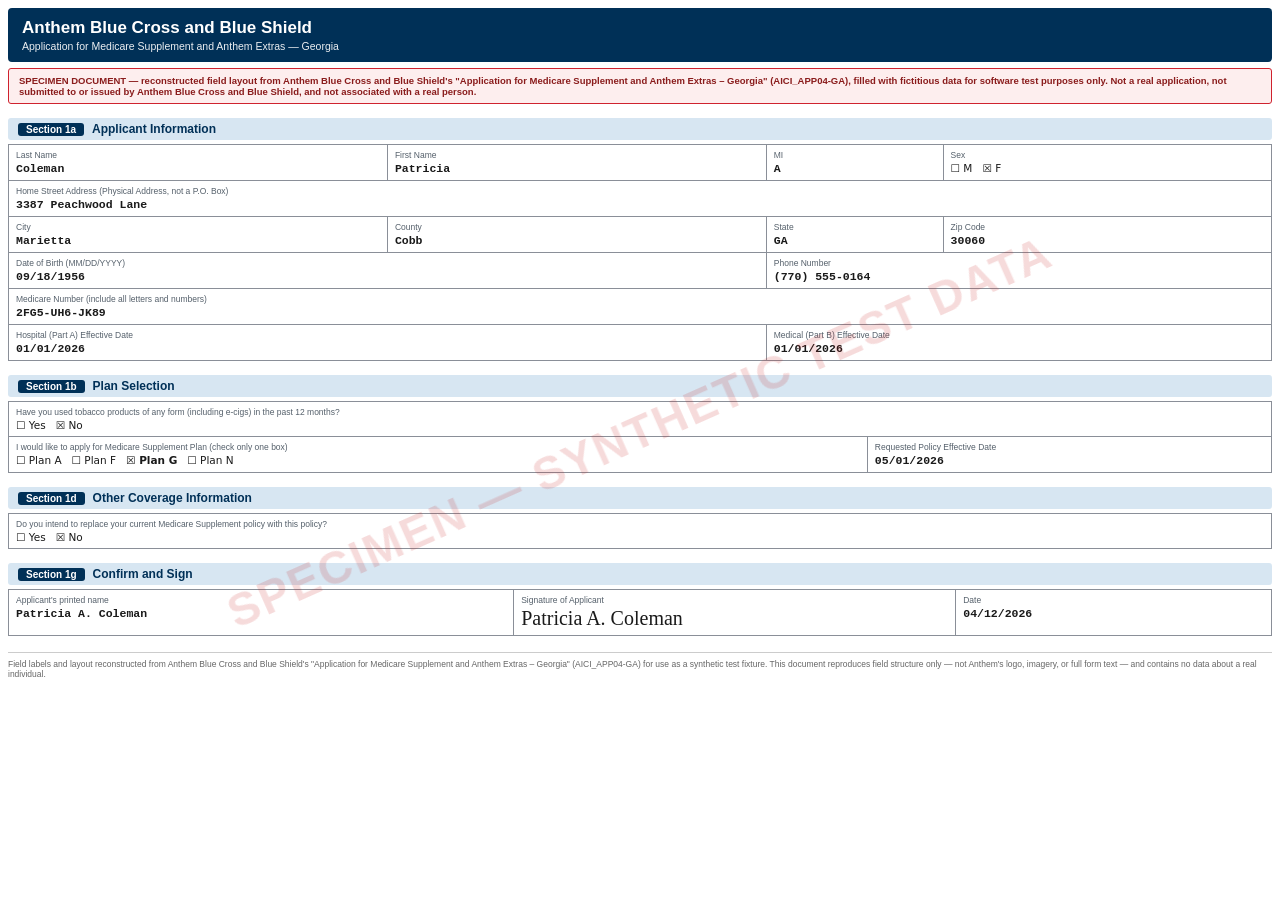
<file: tests/fixtures/sample-medicare-supplement-application-ga.html>
<!DOCTYPE html>
<html>
<head>
<meta charset="utf-8">
<style>
  @page { size: Letter; margin: 0.55in 0.6in; }
  * { box-sizing: border-box; }
  body {
    font-family: "Segoe UI", Helvetica, Arial, sans-serif;
    color: #1a1a1a;
    font-size: 10.5px;
    position: relative;
  }
  .watermark {
    position: fixed;
    top: 45%;
    left: 8%;
    width: 84%;
    text-align: center;
    font-size: 46px;
    font-weight: 800;
    color: rgba(200,30,30,0.16);
    transform: rotate(-24deg);
    z-index: 0;
    letter-spacing: 2px;
  }
  .banner {
    background: #003057;
    color: #fff;
    padding: 10px 14px;
    border-radius: 4px;
  }
  .banner h1 { margin: 0; font-size: 17px; }
  .banner .sub { font-size: 10.5px; opacity: .92; margin-top: 2px; }
  .notice {
    margin-top: 6px;
    background: #fdeeee;
    border: 1px solid #cf222e;
    color: #8a1c1c;
    font-size: 9.5px;
    padding: 6px 10px;
    border-radius: 3px;
    font-weight: 600;
  }
  .section { margin-top: 14px; }
  .section-head {
    display: flex;
    align-items: center;
    gap: 8px;
    background: #d7e6f2;
    padding: 4px 10px;
    border-radius: 3px;
  }
  .section-head .tag {
    background: #003057;
    color: #fff;
    font-weight: 700;
    padding: 1px 8px;
    border-radius: 3px;
    font-size: 10px;
  }
  .section-head .title { font-weight: 700; font-size: 12px; color: #003057; }
  table.fields { width: 100%; border-collapse: collapse; margin-top: 4px; }
  table.fields td { border: 1px solid #8a8f98; padding: 5px 7px; vertical-align: top; }
  .lbl { font-size: 8.5px; color: #55606b; display: block; margin-bottom: 2px; }
  .val { font-size: 11.5px; font-weight: 600; font-family: "Courier New", monospace; }
  .checks { margin-top: 6px; font-size: 10.5px; }
  .checks span { margin-right: 16px; white-space: nowrap; }
  .box { font-family: "DejaVu Sans", Arial, sans-serif; }
  .sig { font-family: "Brush Script MT", cursive; font-size: 20px; }
  .footer-note {
    margin-top: 16px;
    font-size: 8.5px;
    color: #666;
    border-top: 1px solid #ccc;
    padding-top: 6px;
  }
</style>
</head>
<body>
  <div class="watermark">SPECIMEN&nbsp;&mdash;&nbsp;SYNTHETIC TEST DATA</div>

  <div class="banner">
    <h1>Anthem Blue Cross and Blue Shield</h1>
    <div class="sub">Application for Medicare Supplement and Anthem Extras &mdash; Georgia</div>
  </div>
  <div class="notice">
    SPECIMEN DOCUMENT — reconstructed field layout from Anthem Blue Cross and Blue Shield's
    "Application for Medicare Supplement and Anthem Extras – Georgia" (AICI_APP04-GA), filled with
    fictitious data for software test purposes only. Not a real application, not submitted to or
    issued by Anthem Blue Cross and Blue Shield, and not associated with a real person.
  </div>

  <div class="section">
    <div class="section-head"><span class="tag">Section 1a</span><span class="title">Applicant Information</span></div>
    <table class="fields">
      <tr>
        <td style="width:30%"><span class="lbl">Last Name</span><span class="val">Coleman</span></td>
        <td style="width:30%"><span class="lbl">First Name</span><span class="val">Patricia</span></td>
        <td style="width:14%"><span class="lbl">MI</span><span class="val">A</span></td>
        <td style="width:26%"><span class="lbl">Sex</span><span class="checks box">☐ M &nbsp; ☒ F</span></td>
      </tr>
      <tr>
        <td colspan="4"><span class="lbl">Home Street Address (Physical Address, not a P.O. Box)</span><span class="val">3387 Peachwood Lane</span></td>
      </tr>
      <tr>
        <td><span class="lbl">City</span><span class="val">Marietta</span></td>
        <td><span class="lbl">County</span><span class="val">Cobb</span></td>
        <td><span class="lbl">State</span><span class="val">GA</span></td>
        <td><span class="lbl">Zip Code</span><span class="val">30060</span></td>
      </tr>
      <tr>
        <td colspan="2"><span class="lbl">Date of Birth (MM/DD/YYYY)</span><span class="val">09/18/1956</span></td>
        <td colspan="2"><span class="lbl">Phone Number</span><span class="val">(770) 555-0164</span></td>
      </tr>
      <tr>
        <td colspan="4"><span class="lbl">Medicare Number (include all letters and numbers)</span><span class="val">2FG5-UH6-JK89</span></td>
      </tr>
      <tr>
        <td colspan="2"><span class="lbl">Hospital (Part A) Effective Date</span><span class="val">01/01/2026</span></td>
        <td colspan="2"><span class="lbl">Medical (Part B) Effective Date</span><span class="val">01/01/2026</span></td>
      </tr>
    </table>
  </div>

  <div class="section">
    <div class="section-head"><span class="tag">Section 1b</span><span class="title">Plan Selection</span></div>
    <table class="fields">
      <tr>
        <td colspan="2"><span class="lbl">Have you used tobacco products of any form (including e-cigs) in the past 12 months?</span><span class="checks box">☐ Yes &nbsp; ☒ No</span></td>
      </tr>
      <tr>
        <td>
          <span class="lbl">I would like to apply for Medicare Supplement Plan (check only one box)</span>
          <span class="checks box">☐ Plan A &nbsp; ☐ Plan F &nbsp; <b>☒ Plan G</b> &nbsp; ☐ Plan N</span>
        </td>
        <td style="width:32%"><span class="lbl">Requested Policy Effective Date</span><span class="val">05/01/2026</span></td>
      </tr>
    </table>
  </div>

  <div class="section">
    <div class="section-head"><span class="tag">Section 1d</span><span class="title">Other Coverage Information</span></div>
    <table class="fields">
      <tr>
        <td>
          <span class="lbl">Do you intend to replace your current Medicare Supplement policy with this policy?</span>
          <span class="checks box">☐ Yes &nbsp; ☒ No</span>
        </td>
      </tr>
    </table>
  </div>

  <div class="section">
    <div class="section-head"><span class="tag">Section 1g</span><span class="title">Confirm and Sign</span></div>
    <table class="fields">
      <tr>
        <td style="width:40%">
          <span class="lbl">Applicant's printed name</span><span class="val">Patricia A. Coleman</span>
        </td>
        <td style="width:35%">
          <span class="lbl">Signature of Applicant</span>
          <span class="sig">Patricia A. Coleman</span>
        </td>
        <td style="width:25%">
          <span class="lbl">Date</span><span class="val">04/12/2026</span>
        </td>
      </tr>
    </table>
  </div>

  <div class="footer-note">
    Field labels and layout reconstructed from Anthem Blue Cross and Blue Shield's "Application for
    Medicare Supplement and Anthem Extras – Georgia" (AICI_APP04-GA) for use as a synthetic test
    fixture. This document reproduces field structure only — not Anthem's logo, imagery, or full
    form text — and contains no data about a real individual.
  </div>
</body>
</html>
</file>
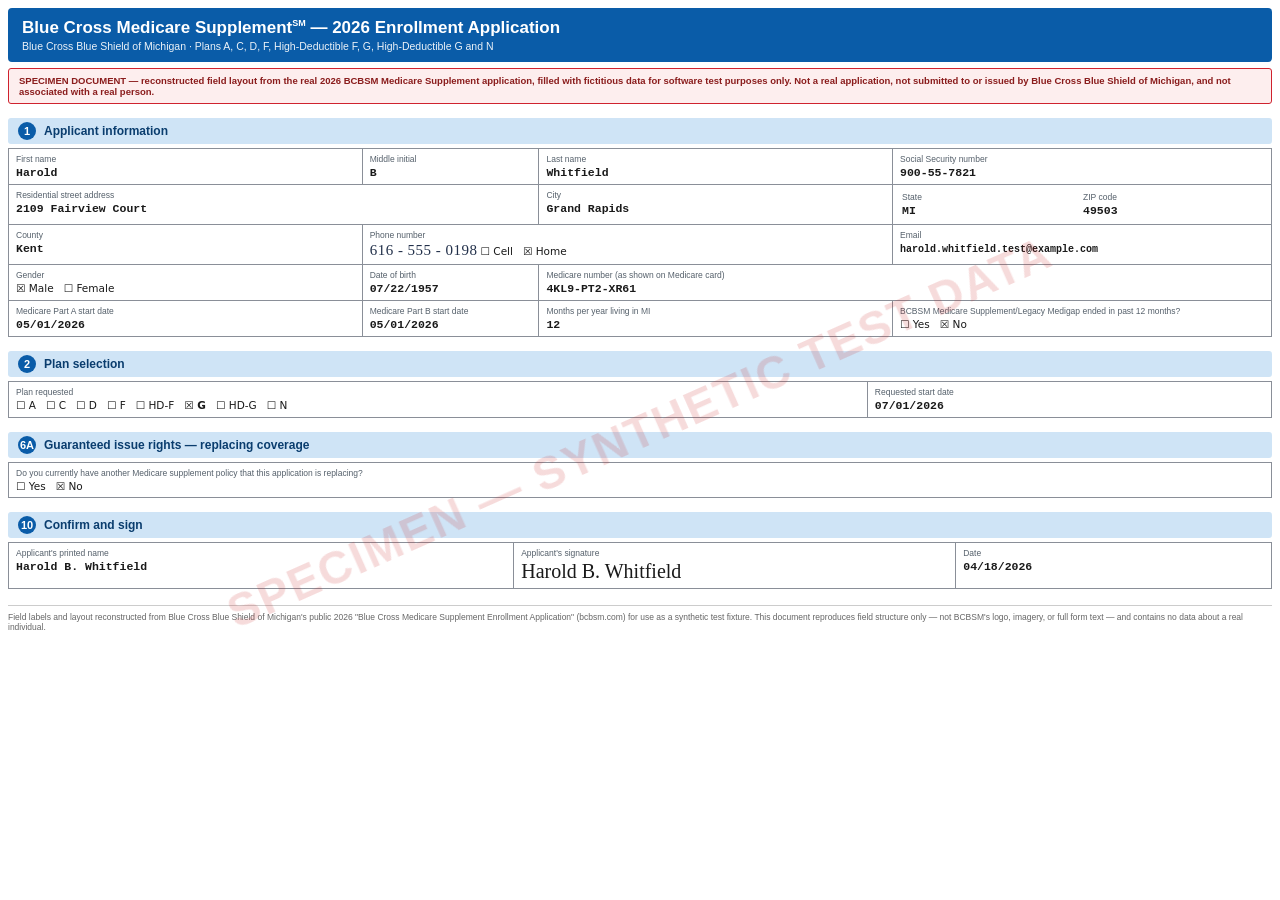
<file: tests/fixtures/sample-medicare-supplement-application-mi-low-confidence-phone.html>
<!DOCTYPE html>
<html>
<head>
<meta charset="utf-8">
<style>
  @page { size: Letter; margin: 0.55in 0.6in; }
  * { box-sizing: border-box; }
  body {
    font-family: "Segoe UI", Helvetica, Arial, sans-serif;
    color: #1a1a1a;
    font-size: 10.5px;
    position: relative;
  }
  .watermark {
    position: fixed;
    top: 45%;
    left: 8%;
    width: 84%;
    text-align: center;
    font-size: 46px;
    font-weight: 800;
    color: rgba(200,30,30,0.16);
    transform: rotate(-24deg);
    z-index: 0;
    letter-spacing: 2px;
  }
  .banner {
    background: #0a5ca8;
    color: #fff;
    padding: 10px 14px;
    border-radius: 4px;
  }
  .banner h1 { margin: 0; font-size: 17px; }
  .banner .sub { font-size: 10.5px; opacity: .92; margin-top: 2px; }
  .notice {
    margin-top: 6px;
    background: #fdeeee;
    border: 1px solid #cf222e;
    color: #8a1c1c;
    font-size: 9.5px;
    padding: 6px 10px;
    border-radius: 3px;
    font-weight: 600;
  }
  .section {
    margin-top: 14px;
  }
  .section-head {
    display: flex;
    align-items: center;
    gap: 8px;
    background: #cfe4f6;
    padding: 4px 10px;
    border-radius: 3px;
  }
  .section-head .num {
    background: #0a5ca8;
    color: #fff;
    font-weight: 700;
    width: 18px;
    height: 18px;
    border-radius: 50%;
    display: inline-flex;
    align-items: center;
    justify-content: center;
    font-size: 11px;
  }
  .section-head .title { font-weight: 700; font-size: 12px; color: #0a3d6e; }
  table.fields {
    width: 100%;
    border-collapse: collapse;
    margin-top: 4px;
  }
  table.fields td {
    border: 1px solid #8a8f98;
    padding: 5px 7px;
    vertical-align: top;
  }
  .lbl { font-size: 8.5px; color: #55606b; display: block; margin-bottom: 2px; }
  .val { font-size: 11.5px; font-weight: 600; font-family: "Courier New", monospace; }
  /* Phone number is hand-written into the field rather than typed, unlike
     every other value on this form - a common real-world scan artifact that
     should read visually clear to a person but score lower confidence for
     Textract's Query answer than the typed/monospace fields around it. */
  .val-handwritten {
    font-size: 15px;
    font-family: "Brush Script MT", cursive;
    color: #22304a;
    font-weight: 400;
    letter-spacing: 0.5px;
  }
  .checks { margin-top: 6px; font-size: 10.5px; }
  .checks span { margin-right: 16px; white-space: nowrap; }
  .box { font-family: "DejaVu Sans", Arial, sans-serif; }
  .yn { margin-top: 6px; font-size: 10.5px; }
  .signature-row { margin-top: 4px; }
  .sig { font-family: "Brush Script MT", cursive; font-size: 20px; }
  .footer-note {
    margin-top: 16px;
    font-size: 8.5px;
    color: #666;
    border-top: 1px solid #ccc;
    padding-top: 6px;
  }
</style>
</head>
<body>
  <div class="watermark">SPECIMEN&nbsp;&mdash;&nbsp;SYNTHETIC TEST DATA</div>

  <div class="banner">
    <h1>Blue Cross Medicare Supplement<sup style="font-size:9px">SM</sup> — 2026 Enrollment Application</h1>
    <div class="sub">Blue Cross Blue Shield of Michigan &middot; Plans A, C, D, F, High-Deductible F, G, High-Deductible G and N</div>
  </div>
  <div class="notice">
    SPECIMEN DOCUMENT — reconstructed field layout from the real 2026 BCBSM Medicare Supplement
    application, filled with fictitious data for software test purposes only. Not a real application,
    not submitted to or issued by Blue Cross Blue Shield of Michigan, and not associated with a real person.
  </div>

  <div class="section">
    <div class="section-head"><span class="num">1</span><span class="title">Applicant information</span></div>
    <table class="fields">
      <tr>
        <td style="width:28%"><span class="lbl">First name</span><span class="val">Harold</span></td>
        <td style="width:14%"><span class="lbl">Middle initial</span><span class="val">B</span></td>
        <td style="width:28%"><span class="lbl">Last name</span><span class="val">Whitfield</span></td>
        <td style="width:30%"><span class="lbl">Social Security number</span><span class="val">900-55-7821</span></td>
      </tr>
      <tr>
        <td colspan="2"><span class="lbl">Residential street address</span><span class="val">2109 Fairview Court</span></td>
        <td><span class="lbl">City</span><span class="val">Grand Rapids</span></td>
        <td>
          <table style="width:100%"><tr>
            <td style="border:none;padding:0;width:50%"><span class="lbl">State</span><span class="val">MI</span></td>
            <td style="border:none;padding:0"><span class="lbl">ZIP code</span><span class="val">49503</span></td>
          </tr></table>
        </td>
      </tr>
      <tr>
        <td><span class="lbl">County</span><span class="val">Kent</span></td>
        <td colspan="2"><span class="lbl">Phone number</span><span class="val-handwritten">616 - 555 - 0198</span> <span class="checks box">☐ Cell &nbsp; ☒ Home</span></td>
        <td><span class="lbl">Email</span><span class="val" style="font-size:10px">harold.whitfield.test@example.com</span></td>
      </tr>
      <tr>
        <td><span class="lbl">Gender</span><span class="checks box">☒ Male &nbsp; ☐ Female</span></td>
        <td colspan="1"><span class="lbl">Date of birth</span><span class="val">07/22/1957</span></td>
        <td colspan="2"><span class="lbl">Medicare number (as shown on Medicare card)</span><span class="val">4KL9-PT2-XR61</span></td>
      </tr>
      <tr>
        <td><span class="lbl">Medicare Part A start date</span><span class="val">05/01/2026</span></td>
        <td><span class="lbl">Medicare Part B start date</span><span class="val">05/01/2026</span></td>
        <td><span class="lbl">Months per year living in MI</span><span class="val">12</span></td>
        <td><span class="lbl">BCBSM Medicare Supplement/Legacy Medigap ended in past 12 months?</span><span class="checks box">☐ Yes &nbsp; ☒ No</span></td>
      </tr>
    </table>
  </div>

  <div class="section">
    <div class="section-head"><span class="num">2</span><span class="title">Plan selection</span></div>
    <table class="fields">
      <tr>
        <td>
          <span class="lbl">Plan requested</span>
          <span class="checks box">
            ☐ A &nbsp; ☐ C &nbsp; ☐ D &nbsp; ☐ F &nbsp; ☐ HD&#8209;F &nbsp; <b>☒ G</b> &nbsp; ☐ HD&#8209;G &nbsp; ☐ N
          </span>
        </td>
        <td style="width:32%"><span class="lbl">Requested start date</span><span class="val">07/01/2026</span></td>
      </tr>
    </table>
  </div>

  <div class="section">
    <div class="section-head"><span class="num">6A</span><span class="title">Guaranteed issue rights — replacing coverage</span></div>
    <table class="fields">
      <tr>
        <td>
          <span class="lbl">Do you currently have another Medicare supplement policy that this application is replacing?</span>
          <span class="checks box">☐ Yes &nbsp; ☒ No</span>
        </td>
      </tr>
    </table>
  </div>

  <div class="section">
    <div class="section-head"><span class="num">10</span><span class="title">Confirm and sign</span></div>
    <table class="fields">
      <tr>
        <td style="width:40%">
          <span class="lbl">Applicant's printed name</span><span class="val">Harold B. Whitfield</span>
        </td>
        <td style="width:35%">
          <span class="lbl">Applicant's signature</span>
          <span class="sig">Harold B. Whitfield</span>
        </td>
        <td style="width:25%">
          <span class="lbl">Date</span><span class="val">04/18/2026</span>
        </td>
      </tr>
    </table>
  </div>

  <div class="footer-note">
    Field labels and layout reconstructed from Blue Cross Blue Shield of Michigan's public 2026
    "Blue Cross Medicare Supplement Enrollment Application" (bcbsm.com) for use as a synthetic test
    fixture. This document reproduces field structure only — not BCBSM's logo, imagery, or full form
    text — and contains no data about a real individual.
  </div>
</body>
</html>
</file>
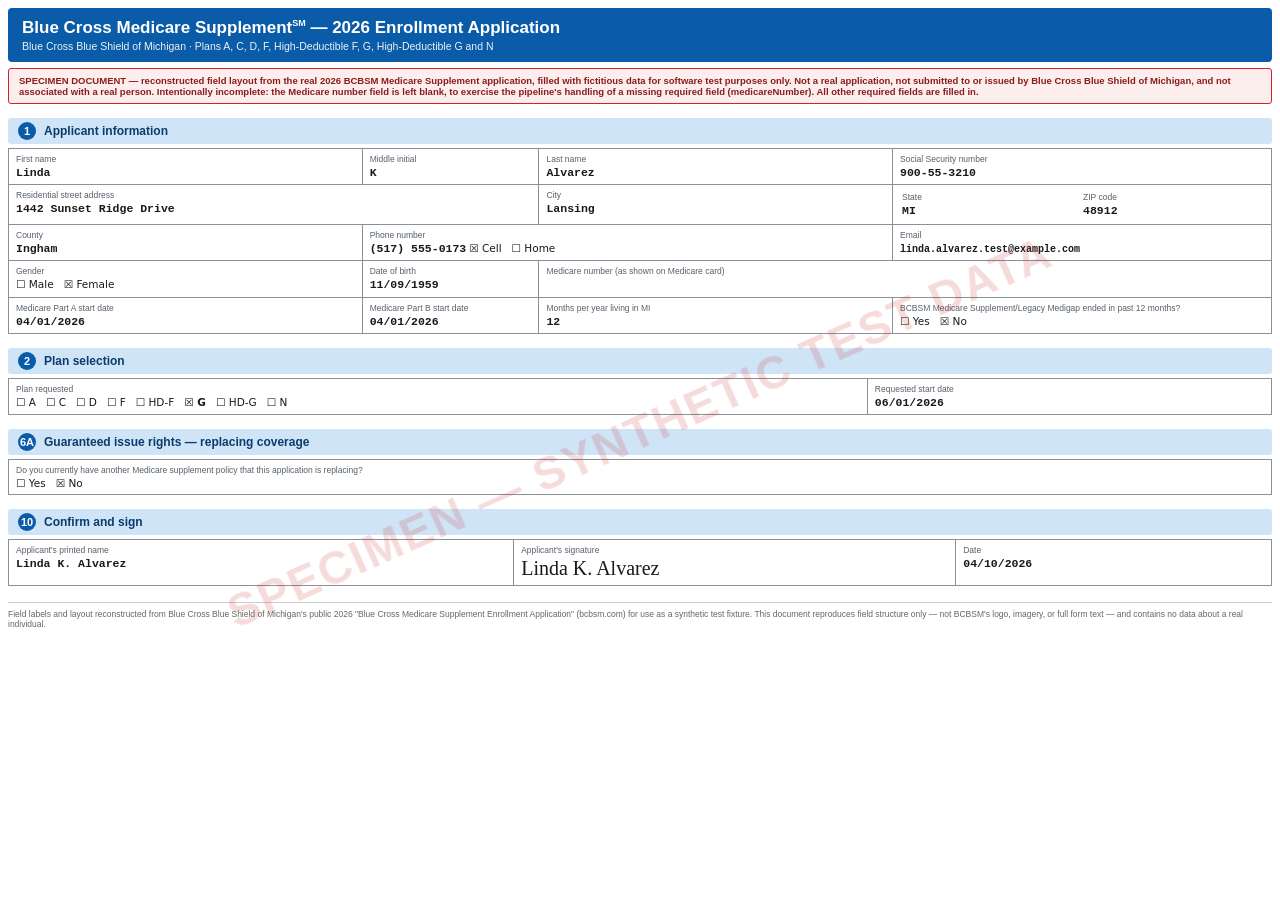
<file: tests/fixtures/sample-medicare-supplement-application-mi-no-medicare-number.html>
<!DOCTYPE html>
<html>
<head>
<meta charset="utf-8">
<style>
  @page { size: Letter; margin: 0.55in 0.6in; }
  * { box-sizing: border-box; }
  body {
    font-family: "Segoe UI", Helvetica, Arial, sans-serif;
    color: #1a1a1a;
    font-size: 10.5px;
    position: relative;
  }
  .watermark {
    position: fixed;
    top: 45%;
    left: 8%;
    width: 84%;
    text-align: center;
    font-size: 46px;
    font-weight: 800;
    color: rgba(200,30,30,0.16);
    transform: rotate(-24deg);
    z-index: 0;
    letter-spacing: 2px;
  }
  .banner {
    background: #0a5ca8;
    color: #fff;
    padding: 10px 14px;
    border-radius: 4px;
  }
  .banner h1 { margin: 0; font-size: 17px; }
  .banner .sub { font-size: 10.5px; opacity: .92; margin-top: 2px; }
  .notice {
    margin-top: 6px;
    background: #fdeeee;
    border: 1px solid #cf222e;
    color: #8a1c1c;
    font-size: 9.5px;
    padding: 6px 10px;
    border-radius: 3px;
    font-weight: 600;
  }
  .section {
    margin-top: 14px;
  }
  .section-head {
    display: flex;
    align-items: center;
    gap: 8px;
    background: #cfe4f6;
    padding: 4px 10px;
    border-radius: 3px;
  }
  .section-head .num {
    background: #0a5ca8;
    color: #fff;
    font-weight: 700;
    width: 18px;
    height: 18px;
    border-radius: 50%;
    display: inline-flex;
    align-items: center;
    justify-content: center;
    font-size: 11px;
  }
  .section-head .title { font-weight: 700; font-size: 12px; color: #0a3d6e; }
  table.fields {
    width: 100%;
    border-collapse: collapse;
    margin-top: 4px;
  }
  table.fields td {
    border: 1px solid #8a8f98;
    padding: 5px 7px;
    vertical-align: top;
  }
  .lbl { font-size: 8.5px; color: #55606b; display: block; margin-bottom: 2px; }
  .val { font-size: 11.5px; font-weight: 600; font-family: "Courier New", monospace; }
  .val.blank { min-height: 14px; display: block; }
  .checks { margin-top: 6px; font-size: 10.5px; }
  .checks span { margin-right: 16px; white-space: nowrap; }
  .box { font-family: "DejaVu Sans", Arial, sans-serif; }
  .yn { margin-top: 6px; font-size: 10.5px; }
  .signature-row { margin-top: 4px; }
  .sig { font-family: "Brush Script MT", cursive; font-size: 20px; }
  .footer-note {
    margin-top: 16px;
    font-size: 8.5px;
    color: #666;
    border-top: 1px solid #ccc;
    padding-top: 6px;
  }
</style>
</head>
<body>
  <div class="watermark">SPECIMEN&nbsp;&mdash;&nbsp;SYNTHETIC TEST DATA</div>

  <div class="banner">
    <h1>Blue Cross Medicare Supplement<sup style="font-size:9px">SM</sup> — 2026 Enrollment Application</h1>
    <div class="sub">Blue Cross Blue Shield of Michigan &middot; Plans A, C, D, F, High-Deductible F, G, High-Deductible G and N</div>
  </div>
  <div class="notice">
    SPECIMEN DOCUMENT — reconstructed field layout from the real 2026 BCBSM Medicare Supplement
    application, filled with fictitious data for software test purposes only. Not a real application,
    not submitted to or issued by Blue Cross Blue Shield of Michigan, and not associated with a real person.
    Intentionally incomplete: the Medicare number field is left blank, to exercise the pipeline's
    handling of a missing required field (medicareNumber). All other required fields are filled in.
  </div>

  <div class="section">
    <div class="section-head"><span class="num">1</span><span class="title">Applicant information</span></div>
    <table class="fields">
      <tr>
        <td style="width:28%"><span class="lbl">First name</span><span class="val">Linda</span></td>
        <td style="width:14%"><span class="lbl">Middle initial</span><span class="val">K</span></td>
        <td style="width:28%"><span class="lbl">Last name</span><span class="val">Alvarez</span></td>
        <td style="width:30%"><span class="lbl">Social Security number</span><span class="val">900-55-3210</span></td>
      </tr>
      <tr>
        <td colspan="2"><span class="lbl">Residential street address</span><span class="val">1442 Sunset Ridge Drive</span></td>
        <td><span class="lbl">City</span><span class="val">Lansing</span></td>
        <td>
          <table style="width:100%"><tr>
            <td style="border:none;padding:0;width:50%"><span class="lbl">State</span><span class="val">MI</span></td>
            <td style="border:none;padding:0"><span class="lbl">ZIP code</span><span class="val">48912</span></td>
          </tr></table>
        </td>
      </tr>
      <tr>
        <td><span class="lbl">County</span><span class="val">Ingham</span></td>
        <td colspan="2"><span class="lbl">Phone number</span><span class="val">(517) 555-0173</span> <span class="checks box">☒ Cell &nbsp; ☐ Home</span></td>
        <td><span class="lbl">Email</span><span class="val" style="font-size:10px">linda.alvarez.test@example.com</span></td>
      </tr>
      <tr>
        <td><span class="lbl">Gender</span><span class="checks box">☐ Male &nbsp; ☒ Female</span></td>
        <td colspan="1"><span class="lbl">Date of birth</span><span class="val">11/09/1959</span></td>
        <td colspan="2"><span class="lbl">Medicare number (as shown on Medicare card)</span><span class="val blank">&nbsp;</span></td>
      </tr>
      <tr>
        <td><span class="lbl">Medicare Part A start date</span><span class="val">04/01/2026</span></td>
        <td><span class="lbl">Medicare Part B start date</span><span class="val">04/01/2026</span></td>
        <td><span class="lbl">Months per year living in MI</span><span class="val">12</span></td>
        <td><span class="lbl">BCBSM Medicare Supplement/Legacy Medigap ended in past 12 months?</span><span class="checks box">☐ Yes &nbsp; ☒ No</span></td>
      </tr>
    </table>
  </div>

  <div class="section">
    <div class="section-head"><span class="num">2</span><span class="title">Plan selection</span></div>
    <table class="fields">
      <tr>
        <td>
          <span class="lbl">Plan requested</span>
          <span class="checks box">
            ☐ A &nbsp; ☐ C &nbsp; ☐ D &nbsp; ☐ F &nbsp; ☐ HD&#8209;F &nbsp; <b>☒ G</b> &nbsp; ☐ HD&#8209;G &nbsp; ☐ N
          </span>
        </td>
        <td style="width:32%"><span class="lbl">Requested start date</span><span class="val">06/01/2026</span></td>
      </tr>
    </table>
  </div>

  <div class="section">
    <div class="section-head"><span class="num">6A</span><span class="title">Guaranteed issue rights — replacing coverage</span></div>
    <table class="fields">
      <tr>
        <td>
          <span class="lbl">Do you currently have another Medicare supplement policy that this application is replacing?</span>
          <span class="checks box">☐ Yes &nbsp; ☒ No</span>
        </td>
      </tr>
    </table>
  </div>

  <div class="section">
    <div class="section-head"><span class="num">10</span><span class="title">Confirm and sign</span></div>
    <table class="fields">
      <tr>
        <td style="width:40%">
          <span class="lbl">Applicant's printed name</span><span class="val">Linda K. Alvarez</span>
        </td>
        <td style="width:35%">
          <span class="lbl">Applicant's signature</span>
          <span class="sig">Linda K. Alvarez</span>
        </td>
        <td style="width:25%">
          <span class="lbl">Date</span><span class="val">04/10/2026</span>
        </td>
      </tr>
    </table>
  </div>

  <div class="footer-note">
    Field labels and layout reconstructed from Blue Cross Blue Shield of Michigan's public 2026
    "Blue Cross Medicare Supplement Enrollment Application" (bcbsm.com) for use as a synthetic test
    fixture. This document reproduces field structure only — not BCBSM's logo, imagery, or full form
    text — and contains no data about a real individual.
  </div>
</body>
</html>
</file>
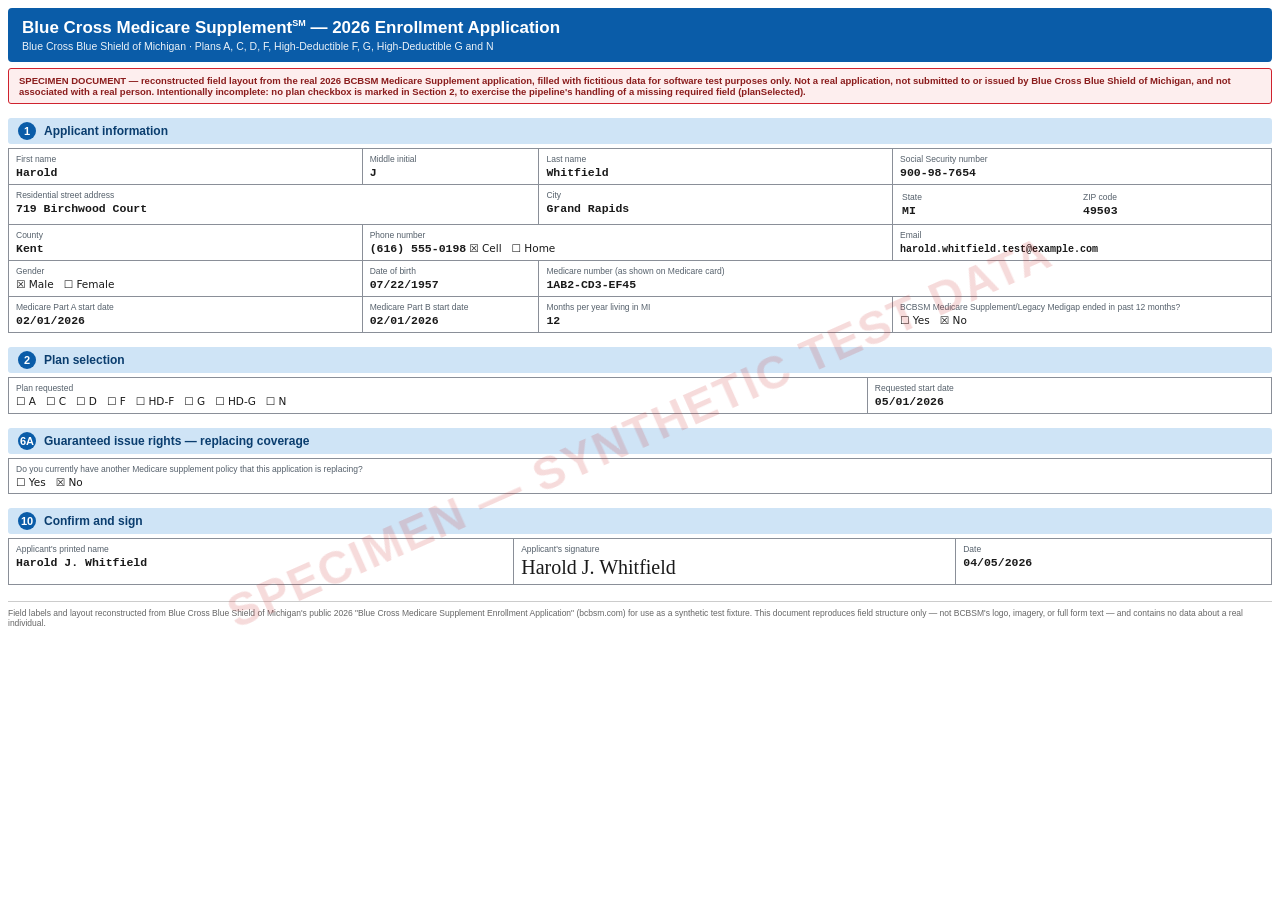
<file: tests/fixtures/sample-medicare-supplement-application-mi-no-plan-selected.html>
<!DOCTYPE html>
<html>
<head>
<meta charset="utf-8">
<style>
  @page { size: Letter; margin: 0.55in 0.6in; }
  * { box-sizing: border-box; }
  body {
    font-family: "Segoe UI", Helvetica, Arial, sans-serif;
    color: #1a1a1a;
    font-size: 10.5px;
    position: relative;
  }
  .watermark {
    position: fixed;
    top: 45%;
    left: 8%;
    width: 84%;
    text-align: center;
    font-size: 46px;
    font-weight: 800;
    color: rgba(200,30,30,0.16);
    transform: rotate(-24deg);
    z-index: 0;
    letter-spacing: 2px;
  }
  .banner {
    background: #0a5ca8;
    color: #fff;
    padding: 10px 14px;
    border-radius: 4px;
  }
  .banner h1 { margin: 0; font-size: 17px; }
  .banner .sub { font-size: 10.5px; opacity: .92; margin-top: 2px; }
  .notice {
    margin-top: 6px;
    background: #fdeeee;
    border: 1px solid #cf222e;
    color: #8a1c1c;
    font-size: 9.5px;
    padding: 6px 10px;
    border-radius: 3px;
    font-weight: 600;
  }
  .section {
    margin-top: 14px;
  }
  .section-head {
    display: flex;
    align-items: center;
    gap: 8px;
    background: #cfe4f6;
    padding: 4px 10px;
    border-radius: 3px;
  }
  .section-head .num {
    background: #0a5ca8;
    color: #fff;
    font-weight: 700;
    width: 18px;
    height: 18px;
    border-radius: 50%;
    display: inline-flex;
    align-items: center;
    justify-content: center;
    font-size: 11px;
  }
  .section-head .title { font-weight: 700; font-size: 12px; color: #0a3d6e; }
  table.fields {
    width: 100%;
    border-collapse: collapse;
    margin-top: 4px;
  }
  table.fields td {
    border: 1px solid #8a8f98;
    padding: 5px 7px;
    vertical-align: top;
  }
  .lbl { font-size: 8.5px; color: #55606b; display: block; margin-bottom: 2px; }
  .val { font-size: 11.5px; font-weight: 600; font-family: "Courier New", monospace; }
  .checks { margin-top: 6px; font-size: 10.5px; }
  .checks span { margin-right: 16px; white-space: nowrap; }
  .box { font-family: "DejaVu Sans", Arial, sans-serif; }
  .yn { margin-top: 6px; font-size: 10.5px; }
  .signature-row { margin-top: 4px; }
  .sig { font-family: "Brush Script MT", cursive; font-size: 20px; }
  .footer-note {
    margin-top: 16px;
    font-size: 8.5px;
    color: #666;
    border-top: 1px solid #ccc;
    padding-top: 6px;
  }
</style>
</head>
<body>
  <div class="watermark">SPECIMEN&nbsp;&mdash;&nbsp;SYNTHETIC TEST DATA</div>

  <div class="banner">
    <h1>Blue Cross Medicare Supplement<sup style="font-size:9px">SM</sup> — 2026 Enrollment Application</h1>
    <div class="sub">Blue Cross Blue Shield of Michigan &middot; Plans A, C, D, F, High-Deductible F, G, High-Deductible G and N</div>
  </div>
  <div class="notice">
    SPECIMEN DOCUMENT — reconstructed field layout from the real 2026 BCBSM Medicare Supplement
    application, filled with fictitious data for software test purposes only. Not a real application,
    not submitted to or issued by Blue Cross Blue Shield of Michigan, and not associated with a real person.
    Intentionally incomplete: no plan checkbox is marked in Section 2, to exercise the pipeline's
    handling of a missing required field (planSelected).
  </div>

  <div class="section">
    <div class="section-head"><span class="num">1</span><span class="title">Applicant information</span></div>
    <table class="fields">
      <tr>
        <td style="width:28%"><span class="lbl">First name</span><span class="val">Harold</span></td>
        <td style="width:14%"><span class="lbl">Middle initial</span><span class="val">J</span></td>
        <td style="width:28%"><span class="lbl">Last name</span><span class="val">Whitfield</span></td>
        <td style="width:30%"><span class="lbl">Social Security number</span><span class="val">900-98-7654</span></td>
      </tr>
      <tr>
        <td colspan="2"><span class="lbl">Residential street address</span><span class="val">719 Birchwood Court</span></td>
        <td><span class="lbl">City</span><span class="val">Grand Rapids</span></td>
        <td>
          <table style="width:100%"><tr>
            <td style="border:none;padding:0;width:50%"><span class="lbl">State</span><span class="val">MI</span></td>
            <td style="border:none;padding:0"><span class="lbl">ZIP code</span><span class="val">49503</span></td>
          </tr></table>
        </td>
      </tr>
      <tr>
        <td><span class="lbl">County</span><span class="val">Kent</span></td>
        <td colspan="2"><span class="lbl">Phone number</span><span class="val">(616) 555-0198</span> <span class="checks box">☒ Cell &nbsp; ☐ Home</span></td>
        <td><span class="lbl">Email</span><span class="val" style="font-size:10px">harold.whitfield.test@example.com</span></td>
      </tr>
      <tr>
        <td><span class="lbl">Gender</span><span class="checks box">☒ Male &nbsp; ☐ Female</span></td>
        <td colspan="1"><span class="lbl">Date of birth</span><span class="val">07/22/1957</span></td>
        <td colspan="2"><span class="lbl">Medicare number (as shown on Medicare card)</span><span class="val">1AB2-CD3-EF45</span></td>
      </tr>
      <tr>
        <td><span class="lbl">Medicare Part A start date</span><span class="val">02/01/2026</span></td>
        <td><span class="lbl">Medicare Part B start date</span><span class="val">02/01/2026</span></td>
        <td><span class="lbl">Months per year living in MI</span><span class="val">12</span></td>
        <td><span class="lbl">BCBSM Medicare Supplement/Legacy Medigap ended in past 12 months?</span><span class="checks box">☐ Yes &nbsp; ☒ No</span></td>
      </tr>
    </table>
  </div>

  <div class="section">
    <div class="section-head"><span class="num">2</span><span class="title">Plan selection</span></div>
    <table class="fields">
      <tr>
        <td>
          <span class="lbl">Plan requested</span>
          <span class="checks box">
            ☐ A &nbsp; ☐ C &nbsp; ☐ D &nbsp; ☐ F &nbsp; ☐ HD&#8209;F &nbsp; ☐ G &nbsp; ☐ HD&#8209;G &nbsp; ☐ N
          </span>
        </td>
        <td style="width:32%"><span class="lbl">Requested start date</span><span class="val">05/01/2026</span></td>
      </tr>
    </table>
  </div>

  <div class="section">
    <div class="section-head"><span class="num">6A</span><span class="title">Guaranteed issue rights — replacing coverage</span></div>
    <table class="fields">
      <tr>
        <td>
          <span class="lbl">Do you currently have another Medicare supplement policy that this application is replacing?</span>
          <span class="checks box">☐ Yes &nbsp; ☒ No</span>
        </td>
      </tr>
    </table>
  </div>

  <div class="section">
    <div class="section-head"><span class="num">10</span><span class="title">Confirm and sign</span></div>
    <table class="fields">
      <tr>
        <td style="width:40%">
          <span class="lbl">Applicant's printed name</span><span class="val">Harold J. Whitfield</span>
        </td>
        <td style="width:35%">
          <span class="lbl">Applicant's signature</span>
          <span class="sig">Harold J. Whitfield</span>
        </td>
        <td style="width:25%">
          <span class="lbl">Date</span><span class="val">04/05/2026</span>
        </td>
      </tr>
    </table>
  </div>

  <div class="footer-note">
    Field labels and layout reconstructed from Blue Cross Blue Shield of Michigan's public 2026
    "Blue Cross Medicare Supplement Enrollment Application" (bcbsm.com) for use as a synthetic test
    fixture. This document reproduces field structure only — not BCBSM's logo, imagery, or full form
    text — and contains no data about a real individual.
  </div>
</body>
</html>
</file>
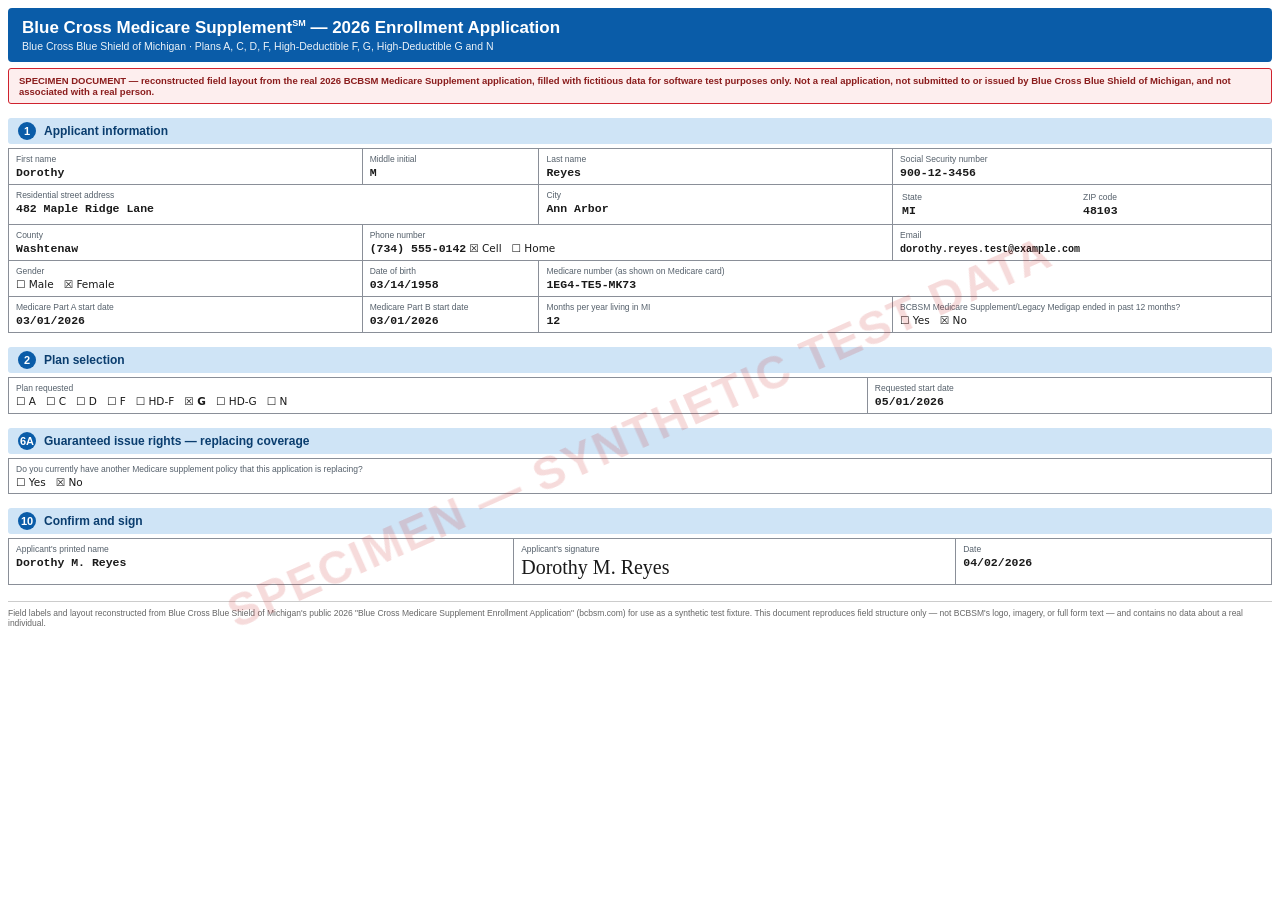
<file: tests/fixtures/sample-medicare-supplement-application-mi.html>
<!DOCTYPE html>
<html>
<head>
<meta charset="utf-8">
<style>
  @page { size: Letter; margin: 0.55in 0.6in; }
  * { box-sizing: border-box; }
  body {
    font-family: "Segoe UI", Helvetica, Arial, sans-serif;
    color: #1a1a1a;
    font-size: 10.5px;
    position: relative;
  }
  .watermark {
    position: fixed;
    top: 45%;
    left: 8%;
    width: 84%;
    text-align: center;
    font-size: 46px;
    font-weight: 800;
    color: rgba(200,30,30,0.16);
    transform: rotate(-24deg);
    z-index: 0;
    letter-spacing: 2px;
  }
  .banner {
    background: #0a5ca8;
    color: #fff;
    padding: 10px 14px;
    border-radius: 4px;
  }
  .banner h1 { margin: 0; font-size: 17px; }
  .banner .sub { font-size: 10.5px; opacity: .92; margin-top: 2px; }
  .notice {
    margin-top: 6px;
    background: #fdeeee;
    border: 1px solid #cf222e;
    color: #8a1c1c;
    font-size: 9.5px;
    padding: 6px 10px;
    border-radius: 3px;
    font-weight: 600;
  }
  .section {
    margin-top: 14px;
  }
  .section-head {
    display: flex;
    align-items: center;
    gap: 8px;
    background: #cfe4f6;
    padding: 4px 10px;
    border-radius: 3px;
  }
  .section-head .num {
    background: #0a5ca8;
    color: #fff;
    font-weight: 700;
    width: 18px;
    height: 18px;
    border-radius: 50%;
    display: inline-flex;
    align-items: center;
    justify-content: center;
    font-size: 11px;
  }
  .section-head .title { font-weight: 700; font-size: 12px; color: #0a3d6e; }
  table.fields {
    width: 100%;
    border-collapse: collapse;
    margin-top: 4px;
  }
  table.fields td {
    border: 1px solid #8a8f98;
    padding: 5px 7px;
    vertical-align: top;
  }
  .lbl { font-size: 8.5px; color: #55606b; display: block; margin-bottom: 2px; }
  .val { font-size: 11.5px; font-weight: 600; font-family: "Courier New", monospace; }
  .checks { margin-top: 6px; font-size: 10.5px; }
  .checks span { margin-right: 16px; white-space: nowrap; }
  .box { font-family: "DejaVu Sans", Arial, sans-serif; }
  .yn { margin-top: 6px; font-size: 10.5px; }
  .signature-row { margin-top: 4px; }
  .sig { font-family: "Brush Script MT", cursive; font-size: 20px; }
  .footer-note {
    margin-top: 16px;
    font-size: 8.5px;
    color: #666;
    border-top: 1px solid #ccc;
    padding-top: 6px;
  }
</style>
</head>
<body>
  <div class="watermark">SPECIMEN&nbsp;&mdash;&nbsp;SYNTHETIC TEST DATA</div>

  <div class="banner">
    <h1>Blue Cross Medicare Supplement<sup style="font-size:9px">SM</sup> — 2026 Enrollment Application</h1>
    <div class="sub">Blue Cross Blue Shield of Michigan &middot; Plans A, C, D, F, High-Deductible F, G, High-Deductible G and N</div>
  </div>
  <div class="notice">
    SPECIMEN DOCUMENT — reconstructed field layout from the real 2026 BCBSM Medicare Supplement
    application, filled with fictitious data for software test purposes only. Not a real application,
    not submitted to or issued by Blue Cross Blue Shield of Michigan, and not associated with a real person.
  </div>

  <div class="section">
    <div class="section-head"><span class="num">1</span><span class="title">Applicant information</span></div>
    <table class="fields">
      <tr>
        <td style="width:28%"><span class="lbl">First name</span><span class="val">Dorothy</span></td>
        <td style="width:14%"><span class="lbl">Middle initial</span><span class="val">M</span></td>
        <td style="width:28%"><span class="lbl">Last name</span><span class="val">Reyes</span></td>
        <td style="width:30%"><span class="lbl">Social Security number</span><span class="val">900-12-3456</span></td>
      </tr>
      <tr>
        <td colspan="2"><span class="lbl">Residential street address</span><span class="val">482 Maple Ridge Lane</span></td>
        <td><span class="lbl">City</span><span class="val">Ann Arbor</span></td>
        <td>
          <table style="width:100%"><tr>
            <td style="border:none;padding:0;width:50%"><span class="lbl">State</span><span class="val">MI</span></td>
            <td style="border:none;padding:0"><span class="lbl">ZIP code</span><span class="val">48103</span></td>
          </tr></table>
        </td>
      </tr>
      <tr>
        <td><span class="lbl">County</span><span class="val">Washtenaw</span></td>
        <td colspan="2"><span class="lbl">Phone number</span><span class="val">(734) 555-0142</span> <span class="checks box">☒ Cell &nbsp; ☐ Home</span></td>
        <td><span class="lbl">Email</span><span class="val" style="font-size:10px">dorothy.reyes.test@example.com</span></td>
      </tr>
      <tr>
        <td><span class="lbl">Gender</span><span class="checks box">☐ Male &nbsp; ☒ Female</span></td>
        <td colspan="1"><span class="lbl">Date of birth</span><span class="val">03/14/1958</span></td>
        <td colspan="2"><span class="lbl">Medicare number (as shown on Medicare card)</span><span class="val">1EG4-TE5-MK73</span></td>
      </tr>
      <tr>
        <td><span class="lbl">Medicare Part A start date</span><span class="val">03/01/2026</span></td>
        <td><span class="lbl">Medicare Part B start date</span><span class="val">03/01/2026</span></td>
        <td><span class="lbl">Months per year living in MI</span><span class="val">12</span></td>
        <td><span class="lbl">BCBSM Medicare Supplement/Legacy Medigap ended in past 12 months?</span><span class="checks box">☐ Yes &nbsp; ☒ No</span></td>
      </tr>
    </table>
  </div>

  <div class="section">
    <div class="section-head"><span class="num">2</span><span class="title">Plan selection</span></div>
    <table class="fields">
      <tr>
        <td>
          <span class="lbl">Plan requested</span>
          <span class="checks box">
            ☐ A &nbsp; ☐ C &nbsp; ☐ D &nbsp; ☐ F &nbsp; ☐ HD&#8209;F &nbsp; <b>☒ G</b> &nbsp; ☐ HD&#8209;G &nbsp; ☐ N
          </span>
        </td>
        <td style="width:32%"><span class="lbl">Requested start date</span><span class="val">05/01/2026</span></td>
      </tr>
    </table>
  </div>

  <div class="section">
    <div class="section-head"><span class="num">6A</span><span class="title">Guaranteed issue rights — replacing coverage</span></div>
    <table class="fields">
      <tr>
        <td>
          <span class="lbl">Do you currently have another Medicare supplement policy that this application is replacing?</span>
          <span class="checks box">☐ Yes &nbsp; ☒ No</span>
        </td>
      </tr>
    </table>
  </div>

  <div class="section">
    <div class="section-head"><span class="num">10</span><span class="title">Confirm and sign</span></div>
    <table class="fields">
      <tr>
        <td style="width:40%">
          <span class="lbl">Applicant's printed name</span><span class="val">Dorothy M. Reyes</span>
        </td>
        <td style="width:35%">
          <span class="lbl">Applicant's signature</span>
          <span class="sig">Dorothy M. Reyes</span>
        </td>
        <td style="width:25%">
          <span class="lbl">Date</span><span class="val">04/02/2026</span>
        </td>
      </tr>
    </table>
  </div>

  <div class="footer-note">
    Field labels and layout reconstructed from Blue Cross Blue Shield of Michigan's public 2026
    "Blue Cross Medicare Supplement Enrollment Application" (bcbsm.com) for use as a synthetic test
    fixture. This document reproduces field structure only — not BCBSM's logo, imagery, or full form
    text — and contains no data about a real individual.
  </div>
</body>
</html>
</file>
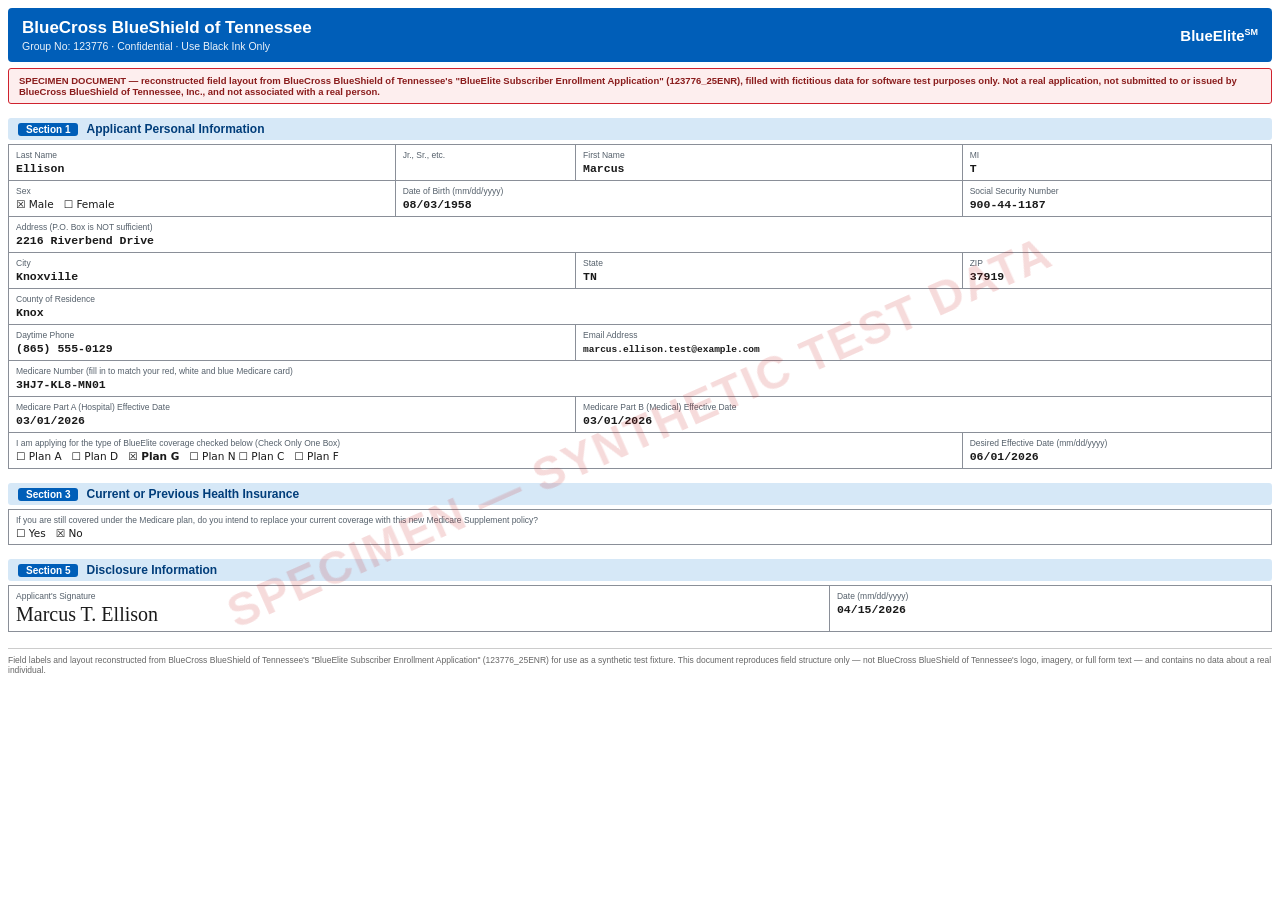
<file: tests/fixtures/sample-medicare-supplement-application-tn.html>
<!DOCTYPE html>
<html>
<head>
<meta charset="utf-8">
<style>
  @page { size: Letter; margin: 0.55in 0.6in; }
  * { box-sizing: border-box; }
  body {
    font-family: "Segoe UI", Helvetica, Arial, sans-serif;
    color: #1a1a1a;
    font-size: 10.5px;
    position: relative;
  }
  .watermark {
    position: fixed;
    top: 45%;
    left: 8%;
    width: 84%;
    text-align: center;
    font-size: 46px;
    font-weight: 800;
    color: rgba(200,30,30,0.16);
    transform: rotate(-24deg);
    z-index: 0;
    letter-spacing: 2px;
  }
  .banner {
    background: #005eb8;
    color: #fff;
    padding: 10px 14px;
    border-radius: 4px;
    display: flex;
    justify-content: space-between;
    align-items: center;
  }
  .banner h1 { margin: 0; font-size: 17px; }
  .banner .sub { font-size: 10.5px; opacity: .92; margin-top: 2px; }
  .banner .product { font-size: 15px; font-weight: 700; }
  .notice {
    margin-top: 6px;
    background: #fdeeee;
    border: 1px solid #cf222e;
    color: #8a1c1c;
    font-size: 9.5px;
    padding: 6px 10px;
    border-radius: 3px;
    font-weight: 600;
  }
  .section { margin-top: 14px; }
  .section-head {
    display: flex;
    align-items: center;
    gap: 8px;
    background: #d6e8f7;
    padding: 4px 10px;
    border-radius: 3px;
  }
  .section-head .tag {
    background: #005eb8;
    color: #fff;
    font-weight: 700;
    padding: 1px 8px;
    border-radius: 3px;
    font-size: 10px;
  }
  .section-head .title { font-weight: 700; font-size: 12px; color: #003d7a; }
  table.fields { width: 100%; border-collapse: collapse; margin-top: 4px; }
  table.fields td { border: 1px solid #8a8f98; padding: 5px 7px; vertical-align: top; }
  .lbl { font-size: 8.5px; color: #55606b; display: block; margin-bottom: 2px; }
  .val { font-size: 11.5px; font-weight: 600; font-family: "Courier New", monospace; }
  .checks { margin-top: 6px; font-size: 10.5px; }
  .checks span { margin-right: 16px; white-space: nowrap; }
  .box { font-family: "DejaVu Sans", Arial, sans-serif; }
  .sig { font-family: "Brush Script MT", cursive; font-size: 20px; }
  .footer-note {
    margin-top: 16px;
    font-size: 8.5px;
    color: #666;
    border-top: 1px solid #ccc;
    padding-top: 6px;
  }
</style>
</head>
<body>
  <div class="watermark">SPECIMEN&nbsp;&mdash;&nbsp;SYNTHETIC TEST DATA</div>

  <div class="banner">
    <div>
      <h1>BlueCross BlueShield of Tennessee</h1>
      <div class="sub">Group No: 123776 &middot; Confidential &middot; Use Black Ink Only</div>
    </div>
    <div class="product">BlueElite<sup style="font-size:9px">SM</sup></div>
  </div>
  <div class="notice">
    SPECIMEN DOCUMENT — reconstructed field layout from BlueCross BlueShield of Tennessee's
    "BlueElite Subscriber Enrollment Application" (123776_25ENR), filled with fictitious data for
    software test purposes only. Not a real application, not submitted to or issued by BlueCross
    BlueShield of Tennessee, Inc., and not associated with a real person.
  </div>

  <div class="section">
    <div class="section-head"><span class="tag">Section 1</span><span class="title">Applicant Personal Information</span></div>
    <table class="fields">
      <tr>
        <td style="width:30%"><span class="lbl">Last Name</span><span class="val">Ellison</span></td>
        <td style="width:14%"><span class="lbl">Jr., Sr., etc.</span><span class="val">&nbsp;</span></td>
        <td style="width:30%"><span class="lbl">First Name</span><span class="val">Marcus</span></td>
        <td style="width:14%"><span class="lbl">MI</span><span class="val">T</span></td>
      </tr>
      <tr>
        <td><span class="lbl">Sex</span><span class="checks box">☒ Male &nbsp; ☐ Female</span></td>
        <td colspan="2"><span class="lbl">Date of Birth (mm/dd/yyyy)</span><span class="val">08/03/1958</span></td>
        <td><span class="lbl">Social Security Number</span><span class="val">900-44-1187</span></td>
      </tr>
      <tr>
        <td colspan="4"><span class="lbl">Address (P.O. Box is NOT sufficient)</span><span class="val">2216 Riverbend Drive</span></td>
      </tr>
      <tr>
        <td colspan="2"><span class="lbl">City</span><span class="val">Knoxville</span></td>
        <td><span class="lbl">State</span><span class="val">TN</span></td>
        <td><span class="lbl">ZIP</span><span class="val">37919</span></td>
      </tr>
      <tr>
        <td colspan="4"><span class="lbl">County of Residence</span><span class="val">Knox</span></td>
      </tr>
      <tr>
        <td colspan="2"><span class="lbl">Daytime Phone</span><span class="val">(865) 555-0129</span></td>
        <td colspan="2"><span class="lbl">Email Address</span><span class="val" style="font-size:9.5px">marcus.ellison.test@example.com</span></td>
      </tr>
      <tr>
        <td colspan="4"><span class="lbl">Medicare Number (fill in to match your red, white and blue Medicare card)</span><span class="val">3HJ7-KL8-MN01</span></td>
      </tr>
      <tr>
        <td colspan="2"><span class="lbl">Medicare Part A (Hospital) Effective Date</span><span class="val">03/01/2026</span></td>
        <td colspan="2"><span class="lbl">Medicare Part B (Medical) Effective Date</span><span class="val">03/01/2026</span></td>
      </tr>
      <tr>
        <td colspan="3">
          <span class="lbl">I am applying for the type of BlueElite coverage checked below (Check Only One Box)</span>
          <span class="checks box">☐ Plan A &nbsp; ☐ Plan D &nbsp; <b>☒ Plan G</b> &nbsp; ☐ Plan N</span>
          <span class="checks box" style="margin-top:4px">☐ Plan C &nbsp; ☐ Plan F</span>
        </td>
        <td style="width:24%"><span class="lbl">Desired Effective Date (mm/dd/yyyy)</span><span class="val">06/01/2026</span></td>
      </tr>
    </table>
  </div>

  <div class="section">
    <div class="section-head"><span class="tag">Section 3</span><span class="title">Current or Previous Health Insurance</span></div>
    <table class="fields">
      <tr>
        <td>
          <span class="lbl">If you are still covered under the Medicare plan, do you intend to replace your current coverage with this new Medicare Supplement policy?</span>
          <span class="checks box">☐ Yes &nbsp; ☒ No</span>
        </td>
      </tr>
    </table>
  </div>

  <div class="section">
    <div class="section-head"><span class="tag">Section 5</span><span class="title">Disclosure Information</span></div>
    <table class="fields">
      <tr>
        <td style="width:65%">
          <span class="lbl">Applicant's Signature</span>
          <span class="sig">Marcus T. Ellison</span>
        </td>
        <td style="width:35%">
          <span class="lbl">Date (mm/dd/yyyy)</span><span class="val">04/15/2026</span>
        </td>
      </tr>
    </table>
  </div>

  <div class="footer-note">
    Field labels and layout reconstructed from BlueCross BlueShield of Tennessee's "BlueElite
    Subscriber Enrollment Application" (123776_25ENR) for use as a synthetic test fixture. This
    document reproduces field structure only — not BlueCross BlueShield of Tennessee's logo,
    imagery, or full form text — and contains no data about a real individual.
  </div>
</body>
</html>
</file>
